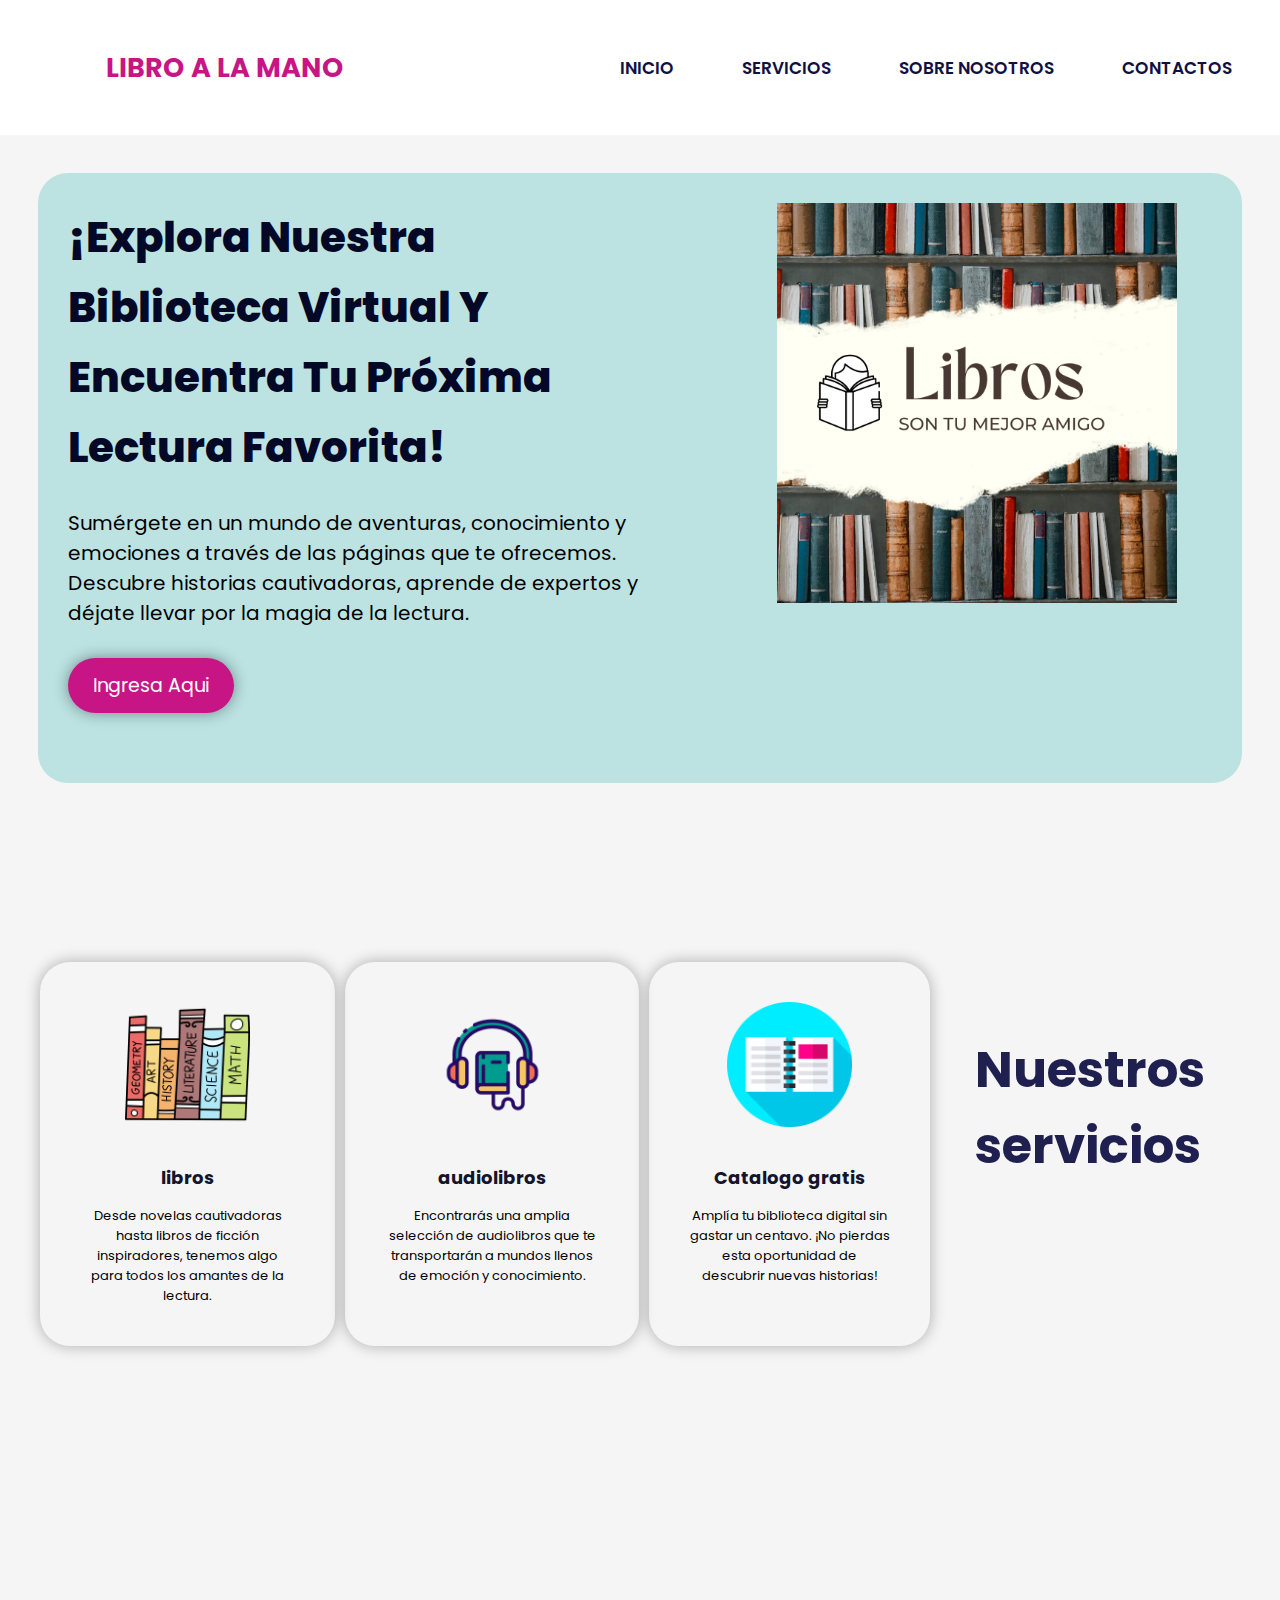
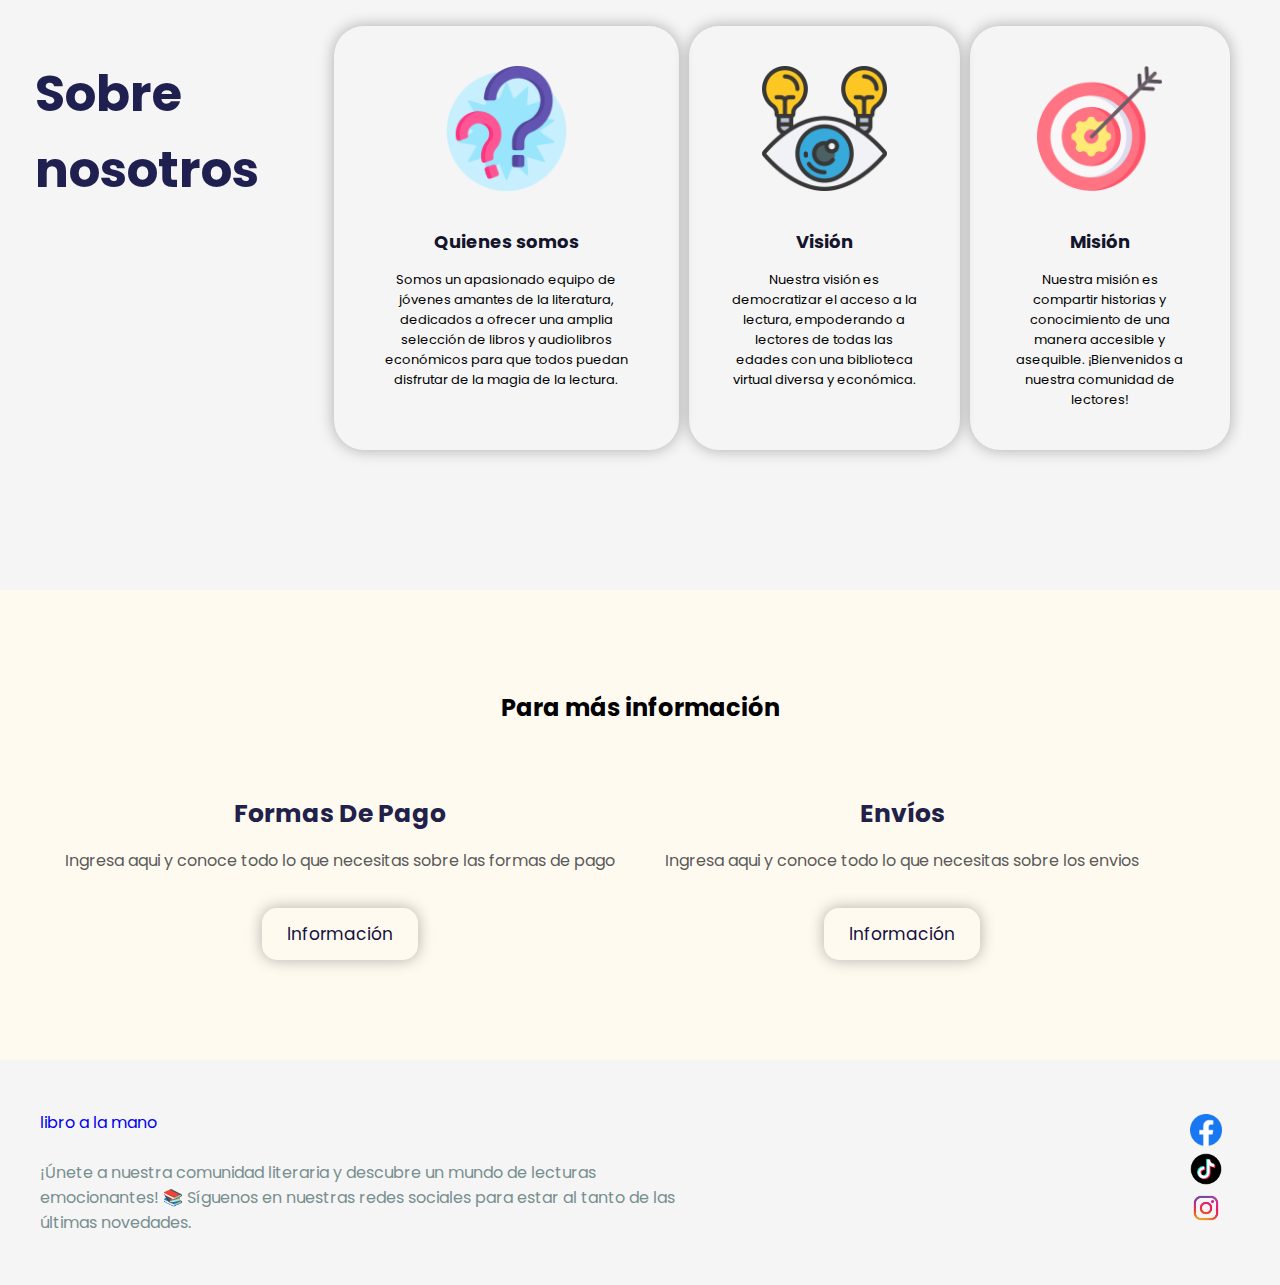
<file: index.html>
<!DOCTYPE html>
<html lang="en">

<head>
  <meta charset="UTF-8" />
  <meta name="viewport" content="width=device-width, initial-scale=1.0" />
  <title>Libro a la mano</title>
  <link rel="stylesheet" href="estilos.css" />
  <link rel="icon" href="logo (1).png">
</head>

<body>
  <header class="header">
    <div class="menu">    
      <a href="#" class="libroalamano">libro a la mano </a>
      <input type="checkbox" id="menu" />

      <label for="menu">
        <img src="multipleline_114207 (1).png" class="menu-icono"  alt="">
      </label>

      
      <nav class="nav">
        <ul>
          <li><a href="#inicio">inicio</a></li>
          <li><a href="#servicios">servicios</a></li>
          <li><a href="#sobre nosotros">sobre nosotros</a></li>
          <li><a href="#contactos">contactos</a></li>

        </ul>
      </nav>
    </div>

    
  </header>

  <main class="main">
    <div class="contenido">
      <div class="header-txt" id="inicio">
        <h1>¡Explora nuestra biblioteca virtual y encuentra tu próxima lectura favorita!</h1>
        <p>Sumérgete en un mundo de aventuras, conocimiento y emociones a través de las páginas que te ofrecemos.
          Descubre historias cautivadoras, aprende de expertos y déjate llevar por la magia de la lectura. 
          <a href="login.html" target="_blank" class="btn-1">Ingresa aqui</a>
      </div>

      <div class="header-img">

        <img src="Diseño sin título (1).png" width="450px" alt="">
      </div>

    </div>
  </main>

  <section class="general">
    <div class="general-1">
      <div class="general-t" >
        <img src="libros.png" width=" 150px" alt="">
        <h2> libros</h2>
        <p>Desde novelas cautivadoras hasta libros de ficción inspiradores, tenemos algo para todos los amantes de la lectura. </p>

      </div>

        <div class="general-t">
          <img src="audiolibro3.png"  width=" 200px"alt="">
          <h2> audiolibros</h2>
          <p>Encontrarás una amplia selección de audiolibros que te transportarán a mundos llenos de emoción y conocimiento. </p>

        </div>

      

          <div class="general-t">
            <img src="catalogo3.png" width=" 150px"  alt="">
            <h2> Catalogo gratis</h2>
            <p>Amplía tu biblioteca digital sin gastar un centavo. ¡No pierdas esta oportunidad de descubrir nuevas historias! </p>

          </div>

        <div class="general-2" id="servicios">
          <h2 class="se">Nuestros servicios</h>

        </div> 

  </section>

  <section class="general">
    
    <div class="general-2" id="sobre nosotros">
      <h2>Sobre nosotros</h>

    </div> 

    <div class="general-1">
      <div class="general-t">
        <img src="intett.png" width=" 138px" alt="">
        <h2> Quienes somos</h2>
        <p>Somos un apasionado equipo de jóvenes amantes de la literatura, dedicados a ofrecer una amplia selección de libros y audiolibros económicos para que todos puedan disfrutar de la magia de la lectura. </p>

      </div>

        <div class="general-t">
          <img src="vision.png"  width=" 200px"alt="">
          <h2> Visión</h2>
          <p> Nuestra visión es democratizar el acceso a la lectura, empoderando a lectores de todas las edades con una biblioteca virtual diversa y económica.  </p>

        </div>

      

          <div class="general-t">
            <img src="mision.png" width=" 150px"  alt="">
            <h2>Misión</h2>
            <p>Nuestra misión es compartir historias y conocimiento de una manera accesible y asequible. ¡Bienvenidos a nuestra comunidad de lectores! </p>

          </div>

  </section>

  
<main class="information" id="contactos">

  <h2>Para más información</h2>

  <div class="information-content container">
    <div class="information-1">
      <h3>Formas de pago</h3>
      <p>Ingresa aqui y conoce todo lo que necesitas sobre las formas de pago</p>
     
      <a href="#" class="btn-2">información</a>
  
    </div>

    <div class="information-1">
      <h3>Envíos</h3>
      <p>Ingresa aqui y conoce todo lo que necesitas sobre los envios</p>
     
      <a href="#" class="btn-2">información</a>
  
    </div>
  </div>



</main>
 

  <footer class="footer container">

    <div class="footer-txt" id="contactos">
      <a href="#" class="libro a la mano">libro a la mano</a>
      <p>¡Únete a nuestra comunidad literaria y descubre un mundo de lecturas emocionantes! 📚 Síguenos en nuestras redes sociales para estar al tanto de las últimas novedades.</p>

    </div>
    <div class="redes sociales">
      <a href="https://www.facebook.com" target="_blank">
        <img src="facebook-logo-3-1.png" width="32px" alt="">
      </a>
      <a href="https://www.tiktok.com" target="_blank">
        <img src="tiktok-icon-free-png.webp" width="32px" alt="">
      </a>
      <a href="https://www.instagram.com" target="_blank">
        <img src="instagram-png.webp"width="32px"   alt="">
      </a>

    </div>

  </footer>

</body>

</html>
</file>
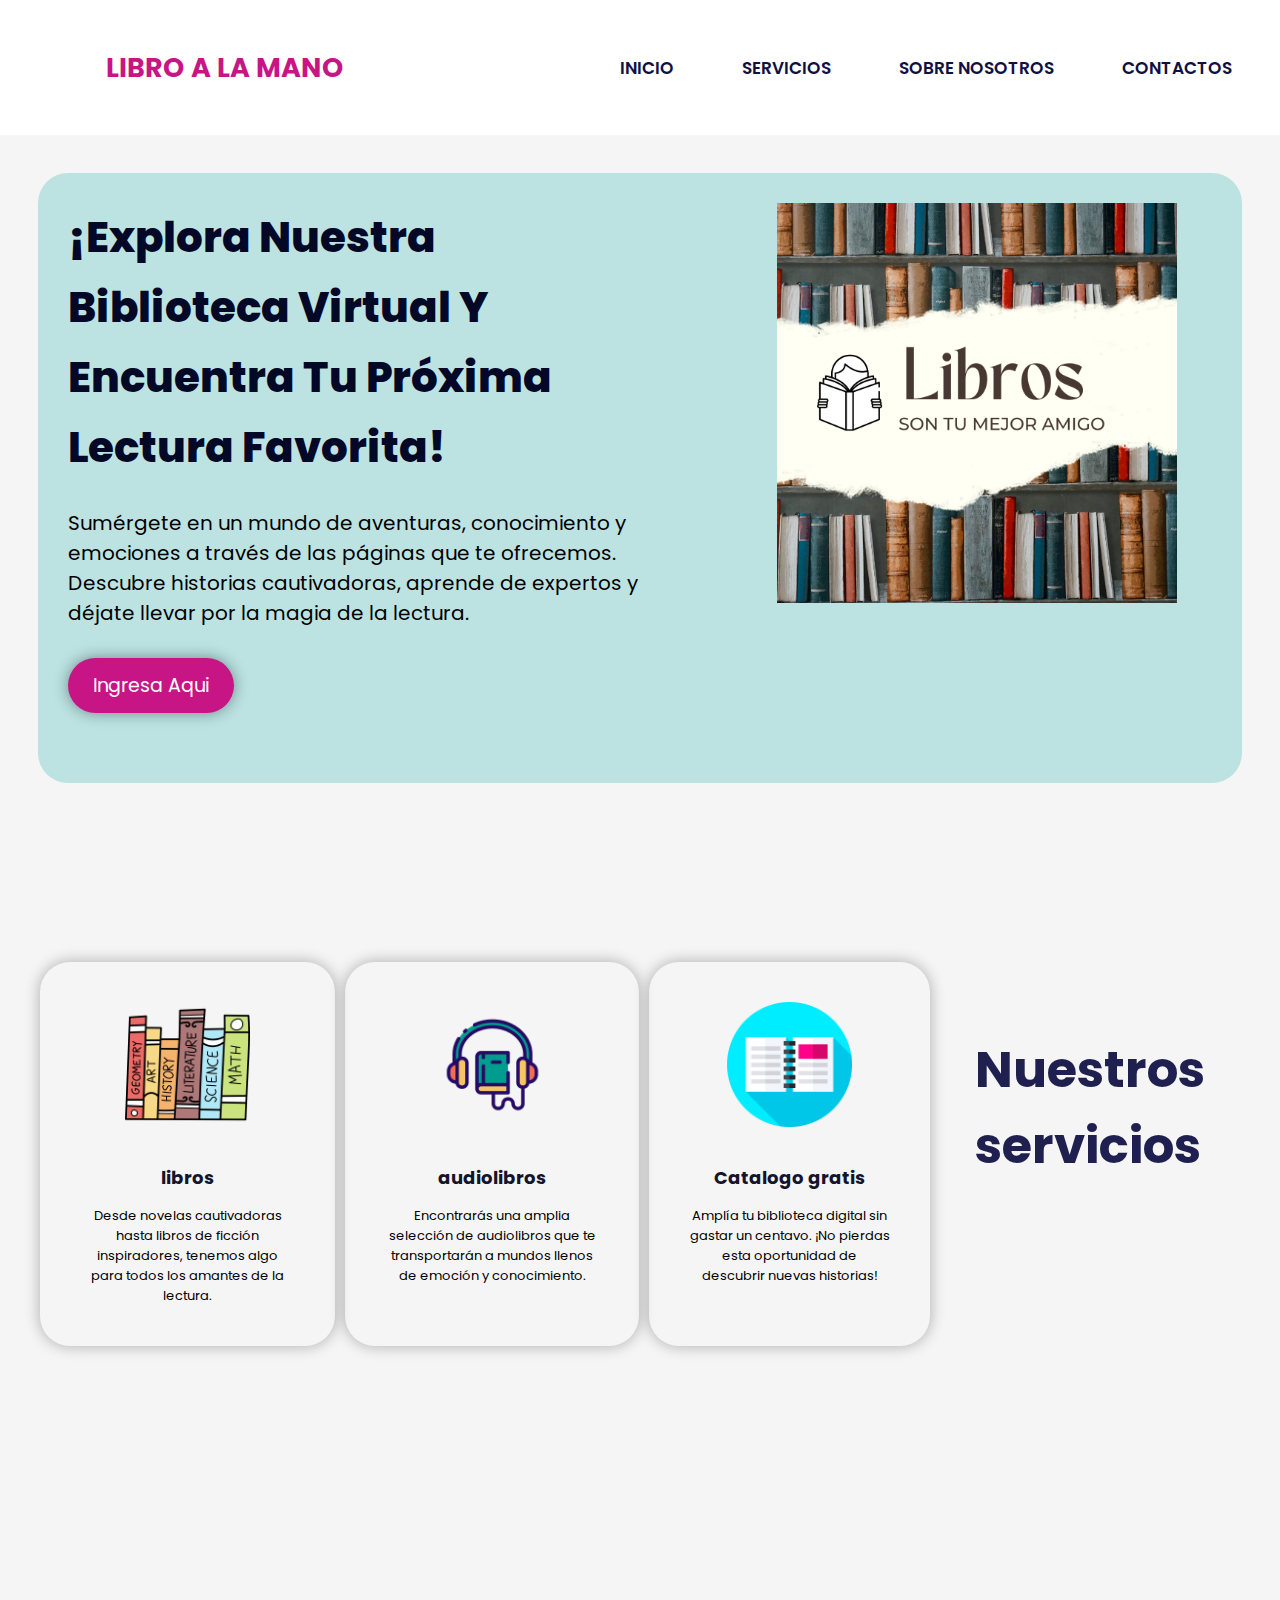
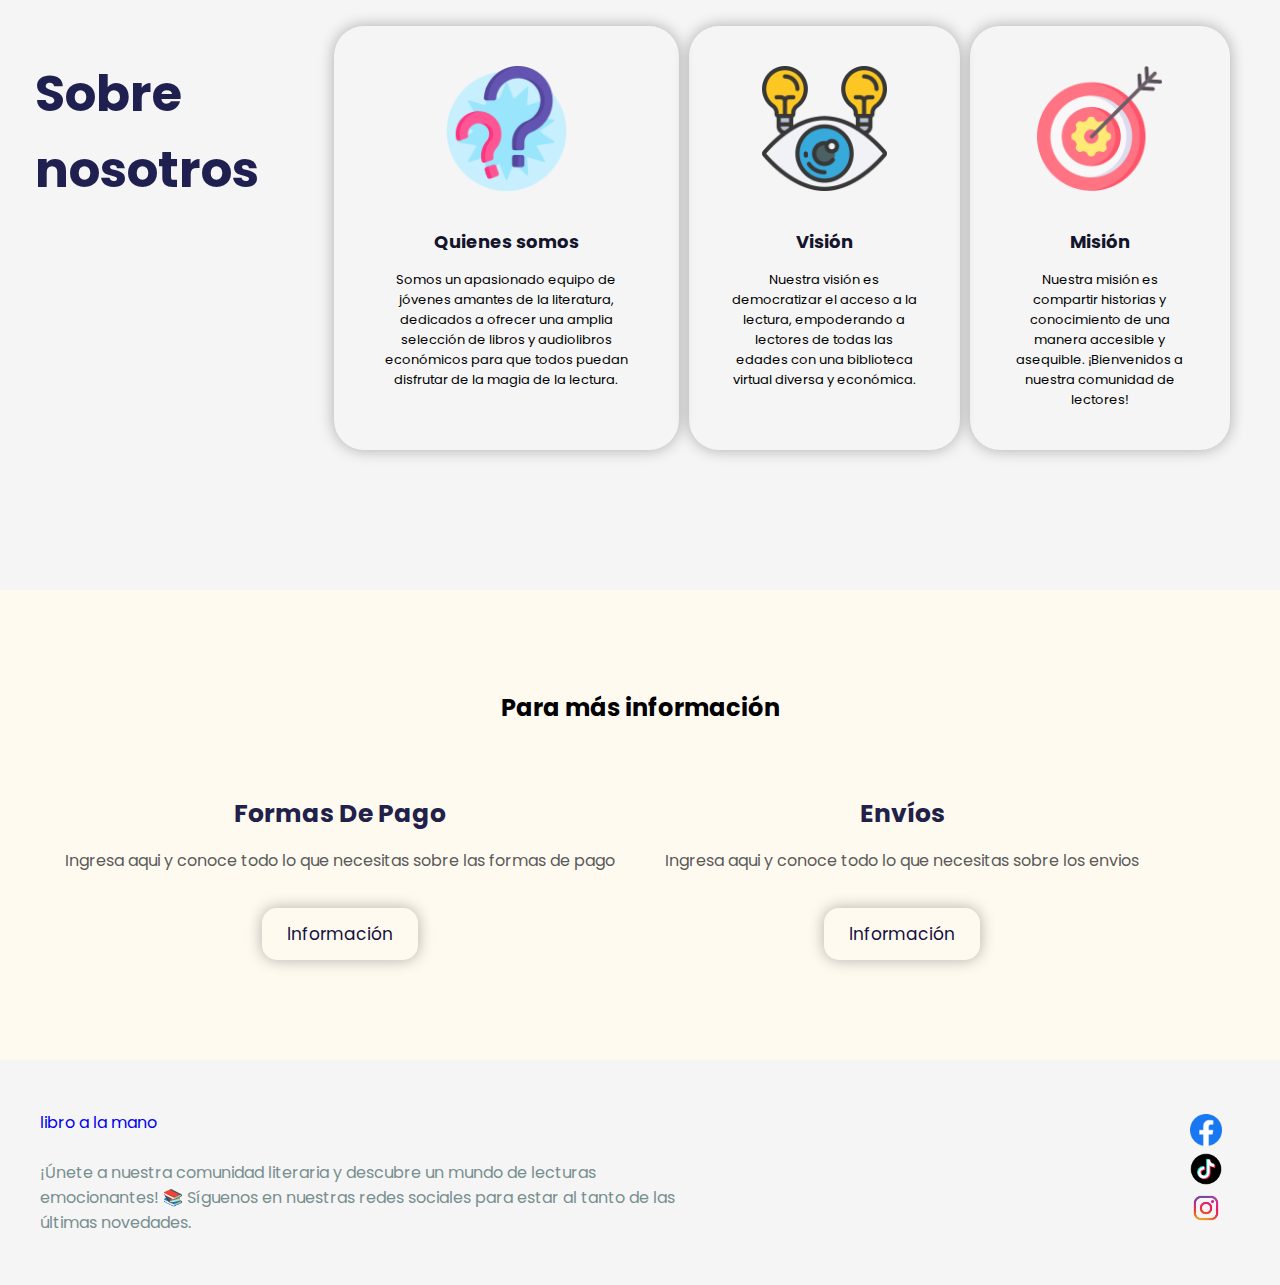
<file: home.html>
<!DOCTYPE html>
<html lang="en">
<head>
    <meta charset="UTF-8">
    <meta name="viewport" content="width=device-width, initial-scale=1.0">
    <title>pagina de inicio</title>
    <link rel="stylesheet" href="home.css" />
    <link rel="icon" href="logo (1).png">
    

</head>
<body>
    <header class="header">
        <div class="child-header">
          <div class="box-logo">
            <a href="" class="link-logo">LIBRO A LA MANO</a>
          </div>
          
          <nav class="box-menu-navegacion" id="menu-navegacion">
            <ul class="menu-navegacion">
              <li class="item-menu">
                <a href="#" class="item-menu-link">Inicio</a>
              </li>
              
              
              <li class="item-menu item-menu-sub-menu">
                <a href="#" class="item-menu-link">mis libros</a>
                <i class="fas fa-angle-down angle-view-sub-menu"></i>
                
                <ul class="sub-menu" id="sub-menu">
                  <li class="item-menu">
                    <a href="#" class="item-menu-link">listas de lectura</a>
                  </li>
                  <li class="item-menu">
                    <a href="#" class="item-menu-link">mis compras</a>
                  </li>
                  <li class="item-menu">
                    <a href="#" class="item-menu-link">Archivo</a>
                  </li>
                </ul>
              </li>
              
              <li class="item-menu item-menu-sub-menu">
                <a href="#" class="item-menu-link">configuracion</a>
                <i class="fas fa-angle-down angle-view-sub-menu"></i>
                
                <ul class="sub-menu" id="sub-menu">
                  <li class="item-menu">
                    <a href="#" class="item-menu-link">editar perfil</a>
                  </li>
                  <li class="item-menu">
                    <a href="#" class="item-menu-link">notificaciones </a>
                  </li>
                  <li class="item-menu">
                    <a href="#" class="item-menu-link">idioma</a>
                  </li>
                  <li class="item-menu">
                    <a href="#" class="item-menu-link">Preferencias de contenido</a>
                  </li>
                  <li class="item-menu">
                    <a href="#" class="item-menu-link">Ayuda</a>
                  </li>
                </ul>
              </li>
              
              <li class="item-menu">
                <a href="" class="item-menu-link" id="logout">cerrar sesion</a>
              </li>
            </ul>
          </nav>
        
          <button class="btn-hamburguesa" id="btn-hamburguesa">
            <span></span>
            <span></span>
            <span></span>
          </button>
        
        </div>

        <script src="https://code.jquery.com/jquery-3.6.4.min.js"></script>
        <script src="home.js"></script>
      </header>

      
        <div class="busqueda-content">

          <h1>Bienvenido a tu tienda virtual</h1>
          <p>
            Busca tu proxima lectura aqui:
          </p>
          <input type="text" placeholder="Buscar" required>

        </div>
      

        <section class="product-container">
          <h1>Sugerencias</h1>
          <article class="product-card">
              <img src="harry7jpg.webp" width="130px" height="120px" alt="Libro 1">
              <h2>Libro 1</h2>
              <p>Por: J.K Rowling</p>
              <p>Precio: $20</p>
              <button>Añadir al Carrito</button>
          </article>
  
          <article class="product-card">
              <img src="maryjpg.jpg" width="130px" height="120px" alt="Libro 2">
              <h2>Libro 2</h2>
              <p>Por: Taylor reid</p>
              <p>Precio: $15</p>
              <button>Añadir al Carrito</button>
          </article>

          <article class="product-card">
            <img src="romeo-O.webp"  width="130px" height="120px" alt="Libro 2">
            <h2>Libro 3</h2>
            <p>Por: william S</p>
            <p>Gratis</p>
            <button>Añadir al Carrito</button>
        </article>

        <article class="product-card">
          <img src="fra.jpeg" width="130px" height="120px" alt="Libro 2">
          <h2>Audiolibro</h2>
          <p>Por: Merry S</p>
          <p>Precio: $15</p>
          <button>Añadir al Carrito</button>
      </article>

        <article class="product-card">
            <img src="ross.webp" width="130px" height="120px"  alt="Libro 1">
            <h2>libro 4</h2>
            <p>Por: Ross</p>
            <p>Precio: $20</p>
            <button>Añadir al Carrito</button>
        </article>
  
         
  
      </section>
     
</body>
</html>
</file>
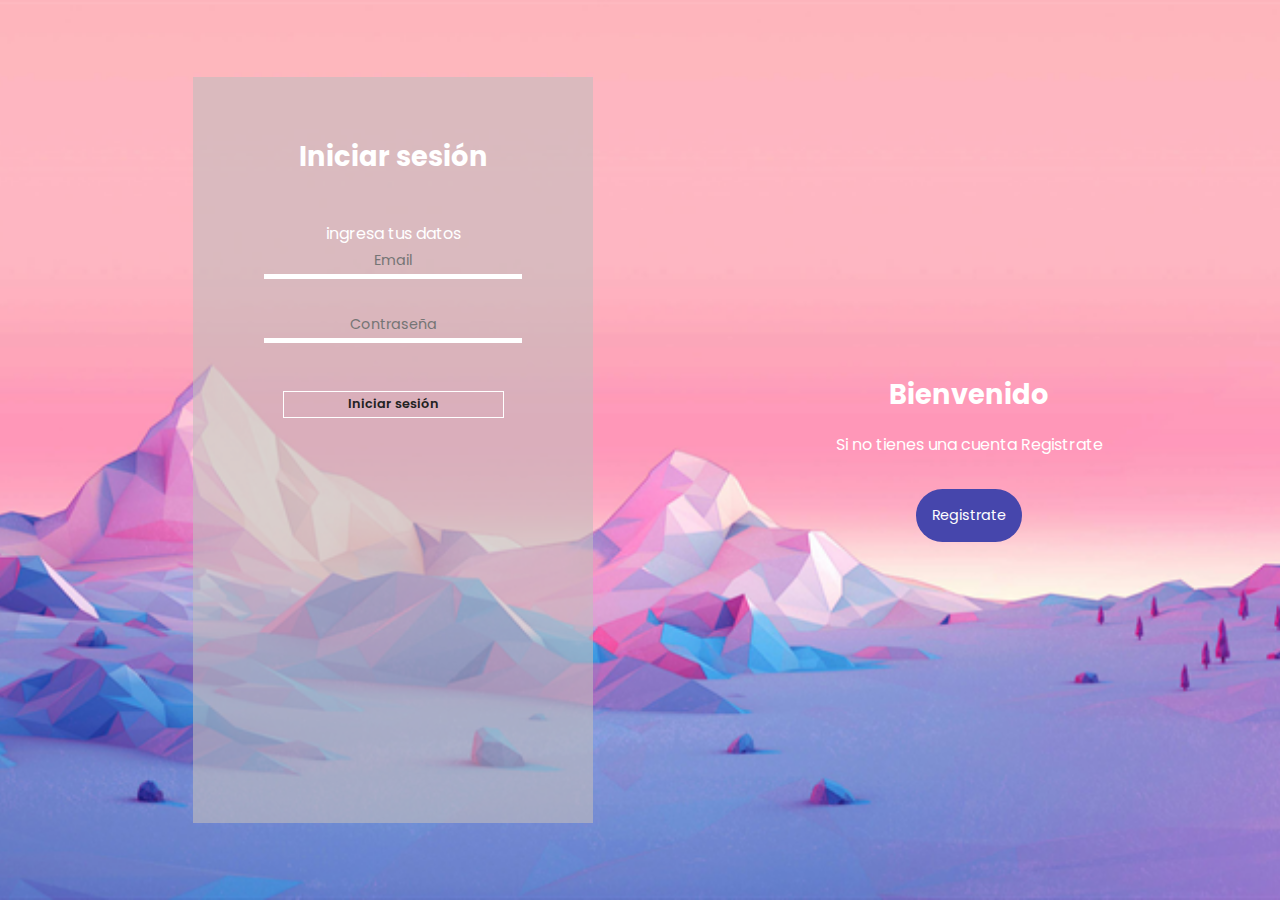
<file: login.html>
<!DOCTYPE html>
<html lang="en">
<head>
    <meta charset="UTF-8">
    <meta name="viewport" content="width=device-width, initial-scale=1.0">
    <title>Login</title>
    <link rel="stylesheet" href="login.css">
   
</head>
<body>
    <div class="container-form sign-in">

        <form class="formulario" id="login">
            <h2 class="create-account">Iniciar sesión</h2>
            <p class="cuenta gratis"> ingresa tus datos</p>
            <input type="email"placeholder="Email" id="email">
            <input type="password"placeholder="Contraseña" id="password">
            <input type="submit" value="Iniciar sesión">
        </form>
    
        <div class="welcome-back">
            <div class="message">
                <h2>Bienvenido</h2>
                <p>Si no tienes una cuenta Registrate</p>
               <a href="registro.html">
                <button class="sign-in-btn" >Registrate</button>
               </a>
               
             
            </div>
        </div>
        <script src="login.js"></script>
</body>
</html>
</file>
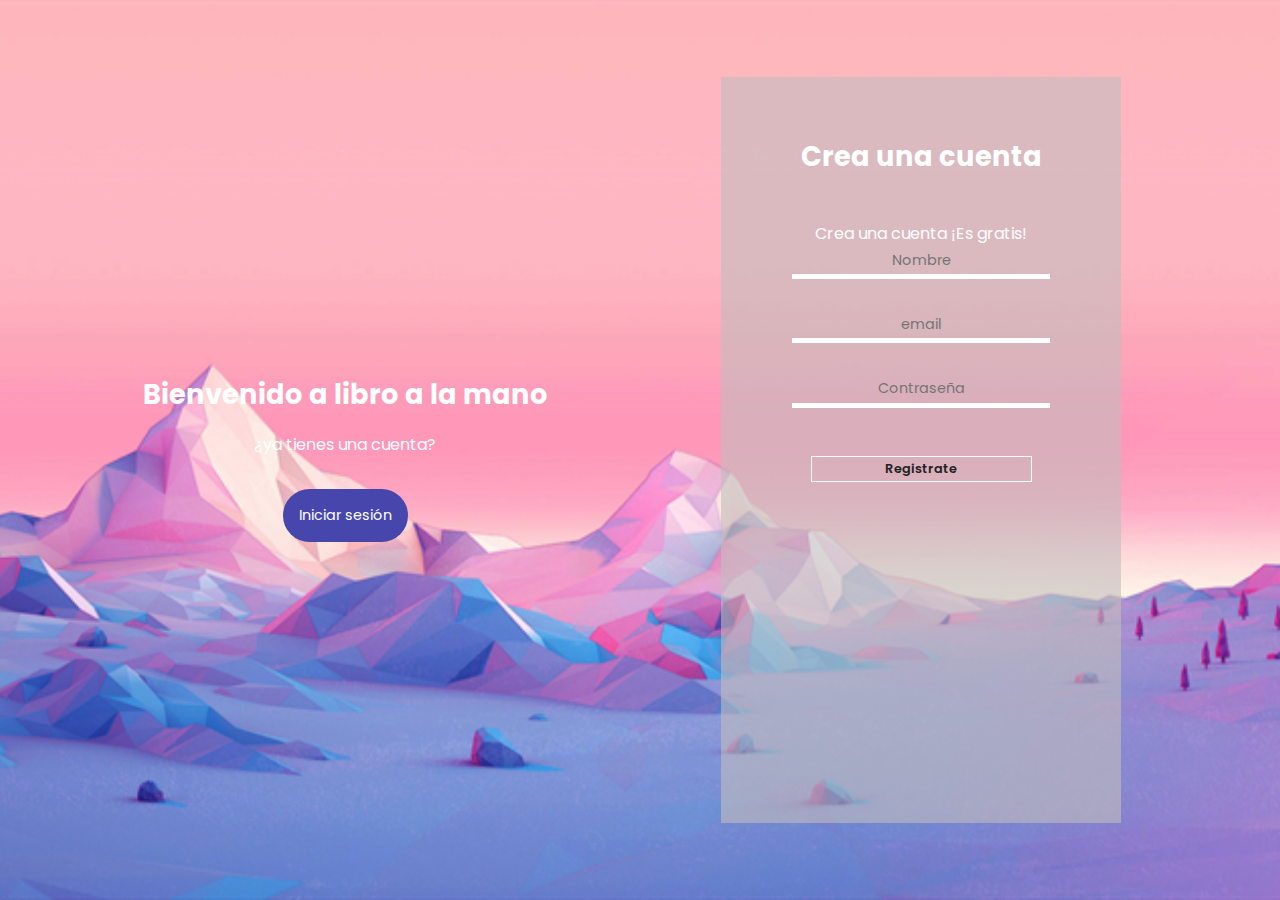
<file: registro.html>
<!DOCTYPE html>
<html lang="en">
<head>
    <meta charset="UTF-8">
    <meta name="viewport" content="width=device-width, initial-scale=1.0">
    <title>Registro</title>
    <link rel="stylesheet" href="login.css">
    <link rel="icon" href="logo (1).png">
</head>
<body>
  <div class="container-form sign-up">
    <div class="welcome-back">
        <div class="message">
            <h2>Bienvenido a libro a la mano</h2>
            <p>¿ya tienes una cuenta?</p>
           <a href="login.html">
            <button class="sign-up-btn" > Iniciar sesión</button>
           </a>
        </div>
    </div>
    <form class="formulario" id="Registro">
        <h2 class="create-account">Crea una cuenta</h2>
        <p class="cuenta gratis"> Crea una cuenta ¡Es gratis!</p>
        <input type="text"placeholder="Nombre" id="name" required autofocus>
        <input type="email"placeholder="email" id="email" required> 
        <input type="password"placeholder="Contraseña" id="password" required>
        <input type="submit" value="Registrate">
    </form>

  </div>  

  </div>
  <script src="registro.js"></script>
</body>
</html>
</file>
<file: estilos.css>
@import url('https://fonts.googleapis.com/css2?family=Poppins:wght@400;700&display=swap');

*{ margin: 0;
    padding: 0%;
    box-sizing: border-box;
    text-decoration: none;
    list-style: none;

}


body{
    background-color: whitesmoke;
    font-family: 'Poppins', sans-serif;
    margin: 0;
    padding: 0;
    box-sizing: border-box;
    
}

.header {

    display: flex;
    align-items: center;
    height: 15vh;
    min-height: 50px;
    margin-bottom: 0px;
    background-color: white;
}

.container {
  
    max-width: 1200px;
    margin: 0 auto;
}

.menu{
    position: absolute;
    top: 10px;
    left: 0;
    right: 0;
    display: flex;
    align-items: center;
    justify-content: space-between;
    
}



.libroalamano {
    font-weight: 700;
    margin: 3%;
    margin-right: 30px;
    font-size: 27px;
    color: mediumvioletred;
    text-transform: uppercase;
    transform: translateX(68px);
}

.menu .nav ul li{
   position: relative;
   float: left;
}

.menu .nav ul li a {
    font-size: 17px;
    margin-right: 33px;
    font-weight: 600;
    padding: 15px;
    margin-left: 5px;
    color: rgb(16, 16, 65);
    display: block;
    text-transform: uppercase;
}

.menu .nav ul li a:hover{

    color: mediumvioletred;
}

#menu {
   display: none;

}

.menu-icono{
    width: 25px;
}


.menu label{
    cursor: pointer;
    display: none;
}


.contenido{
    margin: top 0;;
    flex-wrap: wrap;
     margin: 3%;
     display: flex;
     padding: 30px;
     background-color: rgb(188, 226, 226);
     border-radius: 30px; 
}

.header-txt {
    width: 50%;
}

.header-txt h1 {
     font-size: 42px;
     line-height: 70px;
     color: rgb(4, 8, 39);
     text-transform: capitalize;
     font-weight: 800;
     margin-bottom: 25px;
}

.header-txt p {

    font-size:20px;
    color: black; 
    margin-bottom: 40px;
    
}

.btn-1{
    display: inline-block;
    margin-right: 40px;
    margin-top: 30px;
    padding: 13px 25px;
    background-color: mediumvioletred;
    font-size: 19px;
    color: white;
    border-radius: 30px;
    text-transform: capitalize;
    box-shadow: 0 0 15px rgba(0,  0, 0, 0.4)
}

.btn-1 :hover{
    background-color: mediumvioletred}

    .header-img{
        width: 47%;
        text-align: right;
    }

    .header-img img{
        width: 400px;
    }

    .general{
        padding: 100px 0;
        display: flex ;
    }


    .general-1{

        padding: 40px; 
        display: flex;
    }

.general-t{
    padding: 40px;
    text-align: center;
    margin-right: 10px;
    margin: 10 10px;
    border-radius: 30px;
    box-shadow: 0 0 15px rgba(0, 0, 0, 0.3);

}

.general-t:hover{
    background-color: rgb(245, 144, 245);
}

.general-t img{
    width: 125px;
    margin-bottom: 30px;
}

.general-t h2{
    font-size: 18px;
    color: rgb(20, 20, 44);
    margin-bottom: 15px 
}

.general-t p{
    font-size: 13px;
    color: rgb(0, 0, 0)
}

.general-2{

    width: 30%;
    margin: 0 35px;
}

.general-2 h2{
    font-size: 50px;
    line-height: 60p;
    color: rgb(31, 31, 80);
    margin-bottom: 20px;
    margin-top: 70px;
}



.information{
    padding: 100px 0;
    background-color: floralwhite;
    text-align: center;
}

.information-content{
    margin-top: 70px;
    display: flex;
}

.information-1{
    margin: 0 25px;
}

.information-1 h3{
    text-transform: capitalize;
    font-size: 25px;
    color: rgb(33, 33, 73);
    margin-bottom: 15px;
}

.information-1 p{
    font-size: 16px;
    color: rgb(90, 90, 90);
    margin-bottom: 35px;
}

.btn-2{
    display: inline-block;
    padding: 13px 25px;
    color: rgb(18, 18, 63);
    font-size: 17px;
    text-transform: capitalize;
    border-radius: 15px;
    box-shadow: 0 0 15px rgba(0, 0, 0, 0.3);
}

.btn-2:hover{
    background-color: rgb(238, 140, 202);
    color: aliceblue;

}

.footer{
    padding: 50px 0;
     display: flex;
     align-items: center;
     justify-content: space-between;
}

.footer-txt{
    padding-right: 500px;
}

.footer-txt p{
    font-size: 16px;
    color: rgb(119, 143, 143);
    margin-top: 25px;
}

.footer-redessociales{
display: flex;
}

.footer-redessociales img{
    margin: 0 15px;
    width: 30px;
    height: 30px;
}

@media(max-width:991px){

    .libroalamano{
       
       margin-right: 0%;
       text-align: center;
       top: 0%;
       right: 0;

    }


    .menu{
    
        padding: 30px;
    }

    .menu label{
        display: initial;
    }

    .menu .nav{
        position: absolute;
        top: 100%;
        right: 0;
        left: 0;
        background-color: #F0EFEF;
        display: none;
    }

    .menu .nav ul li{
        width: 100%;
    }

    #menu:checked ~ .nav{
        display: initial;
    }

    .contenido{
        flex-direction: column;
        padding: 50px 30px 20px 30px;
        margin: 0;
        margin-bottom: 42px;
    }

    .header{
        min-height: 60px;
        height: 19vh;
        margin-bottom: 15px;
    }

   .general-2 h2.se{
    margin-top:-1390px ;

   }

    .header-txt{
        width: 100%;
        margin-right: 0;
        text-align: center;
        margin-bottom: 25px;
      
    }

    .header-img{
        width: 150%;
        text-align: center;
    }

    .header-img{
        width: 100%;
    }

    .header-txt p {

        font-size:17px;}

    .general{
        width: 100%;
        flex-direction: column;
    }

    .general-1{
        width: 100%;
        flex-direction: column;
        order: 2;
    }

    .general-2{
        width: 100%;
        margin: 0 0 40px;
        text-align: center;
    }

    .general-t{
        margin: 0 0 25px 0;
        margin-top: 42px;
    }

    .information{
        padding: 30px;
    }

    .information-content{
        margin-top: 30px;
        flex-direction: column;
    }
    .information-1{
        text-align: center;
        margin: 0 0 45px 0;
    }

    .footer{
        flex-direction: column;
        align-items: center;
        text-align: center;
    }

    .footer-txt{
        padding-right: 0;
        margin-bottom: 20px;
    }

    .footer-redessociales{

        margin-top: 20px;
    }

}
</file>
<file: home.css>
@import url('https://fonts.googleapis.com/css2?family=Poppins:wght@400;700&display=swap');


* {
    box-sizing: border-box;
  }
  body {
    margin: 0;
    font-family: 'Poppins', sans-serif;
    background-color: #F5F5F5;
  }
  
  
  
 
  .header {
    width: 100%;
    background-color: #ffffff;
  }
  .header a {
    text-decoration: none;
  }
  .child-header {
    max-width: 1400px;
    padding: 0 5%;
    margin: 0 auto 0;
    
    display: flex;
    justify-content: space-between;
    align-items: center;
  }
  
  
  
 
  .link-logo {
    font-weight: 700;
    color: mediumvioletred;
    font-size: 28px;
  }
  
  
  
  
  .box-menu-navegacion {
    width: 50%;
  }
  .box-menu-navegacion ul {
    margin: 0;
    list-style: none;
    padding: 0;
  }
  .menu-navegacion {  
    display: flex;
    justify-content: space-between;
    align-items: center;
  }
  .item-menu-link {
    text-transform: uppercase;
    font-weight: 700;
    font-size: 14px;
    color: #000;
    transition: .3s linear;
    padding: 1.8rem 0;
    display: inline-block;
  }
  
  /* hover */
  .item-menu-link:hover {
    color: mediumvioletred;
  }
  .item-menu-sub-menu:hover i {
    color: mediumvioletred;
    transition: .3s linear;
  }
  
  
  
  
 
  .btn-hamburguesa {
    display: none;
    background-color: transparent;
    height: 30px;
    border: none;
    cursor: pointer;
  }
  .btn-hamburguesa span {
    height: 2px;
    display: block;
    background-color: #000;
    width: 25px;
    border-radius: 20px;
  }
  .btn-hamburguesa span:nth-child(2) {
    margin: .4rem 0;
  }
  
  
  .item-menu-sub-menu {
    position: relative;
  }
  .sub-menu {
    position: absolute;
    top: 100%;
    left: 0;
    width: 250px;
    background-color: #fff;
    transform: scaley(0);
    transform-origin: top;
    transition: transform .3s linear;
  }
  .sub-menu .item-menu-link {
    padding: .8rem;
  }
  

  .item-menu-sub-menu:hover .sub-menu {
    transform: scaley(1);

  }
  .busqueda-content{
    
    padding: 150px 150px 0px 0px;
    max-width: 1100px;
    margin: 4% auto;
    background-color: rgb(252, 220, 241);
    border-radius: 30px ;
    
  }

  
  .busqueda-content h1{
    
    color: rgb(67, 0, 99);
    margin-top: auto;
    margin-left: 10px;
    font-size: 50px;
    text-transform: uppercase;
    font-weight: 500;
    line-height: 55px;
    

  }
  .busqueda-content p{
    margin-top: 25px;
    margin-left: 10px;
    color: #AAB1FF;
    text-transform: uppercase;
    font-size: 35px;
    line-height: 40px;
  }

  

  .busqueda-content input{
    width: 240px;
    margin: 30px;
    height: 40px;
    padding: 0 20px ;
    font-size: 18px;
    color: black;
    outline: none;
    border: 1px solid silver;
    border-radius: 30px;
    
    
  }

.product-container h1{
  color: rgb(240, 122, 162); 
  font-size: 35px; 
  margin-top: 20px;
  margin-bottom: 20px;
  position: absolute;
  top: 88%;
  font-weight: bold; 
  text-align: center;  
  text-transform: uppercase;
}

 

   .product-container {
    display: flex;
    flex-wrap: wrap;
    justify-content: space-around;
    padding: 20px;
    
}

.product-card {
    background-color: white;
    border: 1px solid #ddd;
    border-radius: 8px;
    margin: 10px;
    padding: 15px;
    max-width: 300px;
    text-align: center;
}

.product-card img {
    max-width: 100%;
    height: auto;
    margin-bottom: 10px;
}

button {
    background-color: #4cafaf;
    color: white;
    padding: 10px;
    border: none;
    border-radius: 4px;
    cursor: pointer;
    transition: background-color 0.3s;
}

button:hover {
    background-color: #baf0bd;
}

  
  @media screen and (max-width: 980px) {
    
    .btn-hamburguesa {
      display: block;
    }
    
   
    .header {
      position: relative;
      padding: 1rem 0;
    }
    
    
    .box-menu-navegacion {
      position: absolute;
      top: 100%;
      left: 0;
      background-color: #fff;
      width: 100%;
      transform: scaley(0);
      transform-origin: top;
      transition: .3s linear;
      padding: 0 2rem;
    }
    .menu-navegacion {
      flex-direction: column;
      align-items: flex-start;
    }
    .item-menu-link {
      padding: 1rem 0;
    }
    .item-menu-sub-menu {
      display: flex;
      align-items: center;
      justify-content: space-between;
      flex-wrap: wrap;
      width: 100%;
    }
    .angle-view-sub-menu {
      border: 1px solid #000;
      width: 30px;
      display: flex;
      justify-content: center;
      padding: .2rem 0;
    }
    .sub-menu {
      width: 100%;
      position: initial;
      transform: scaley(1);
      display: none;
    }
    
    
   
    .viewMenu {
      transform: scaley(1);
    }
  
    
    .item-menu-link:hover,
    .item-menu-sub-menu:hover i {
      color: initial;
    }
    
    .busqueda-content{
      padding: 0px;
      flex-direction: column;
      text-align: center;
      align-items: center;
      padding: 0px 30px;
    }

    .busqueda-content h1{

      margin-top: 100px;
      font-size: 45px;
    }

    .busqueda-content p{
      margin-top: 0px;
    }
  }
</file>
<file: login.css>
@import url('https://fonts.googleapis.com/css2?family=Poppins:wght@400;700&display=swap');

*{
margin: 0;
padding: 0;
box-sizing: border-box;
font-family: 'Poppins', sans-serif;
}

body{
    height: 100vh;
    display: flex;
    align-items: center;
    justify-content: center;
    background-image: url(fondoinicio1.png);
    background-position: center;
    background-repeat: no-repeat;
    background-size: cover;
    color: #fff;
}

.container-form{
  width: 90%;
  height: 90vh;
  display: flex; 
  justify-content: space-around;
  transition: all .5s ease-out;
}

.welcome-back{
    display: flex;
    align-items: center;
    text-align: center;
}

.message{
    padding: 1rem;
}

.message h2{
    font-size: 1.7rem;
    padding: 1rem 0;
}

.message button{

   padding: 1rem;
    font-weight: 400;
    background-color: rgb(70, 70, 172);
    border-radius: 2rem;
    border: none;
    outline: none;
    cursor: pointer;
    font-size: .9rem;
    margin-top: 2rem;
    transition: all .3s ease-in;
    color: #fff;
}

.message sign-in-btn:hover{
    background-color: #6464f8;
}

.formulario{
    width: 400px;
    padding: 1rem;
    margin: 2rem;
    background-color: rgba(194, 188, 188, 0.603);
    text-align: center;
}

.create-account{
    padding: 2.7rem 0;
    font-size: 1.7rem;
}

.cuenta-gratis{
    padding: 2rem 0;
}

.formulario input{
    width: 70%;
    display: block;
    margin: auto;
    margin-bottom: 2rem;
    background-color: transparent;
    border: none;
    border-bottom: white thick solid;
    text-align: center;
    outline: none;
    padding: .2rem 0;
    font-size: .9rem;
    color: white;
}

.formulario input[type="submit"] {
    width: 60%;
    margin: auto;
    border: solid thin white;
    font-weight: 600;
    margin-top: 3rem;
    font-size: .8rem;
    cursor: pointer;
    color: #222;
}
</file>
